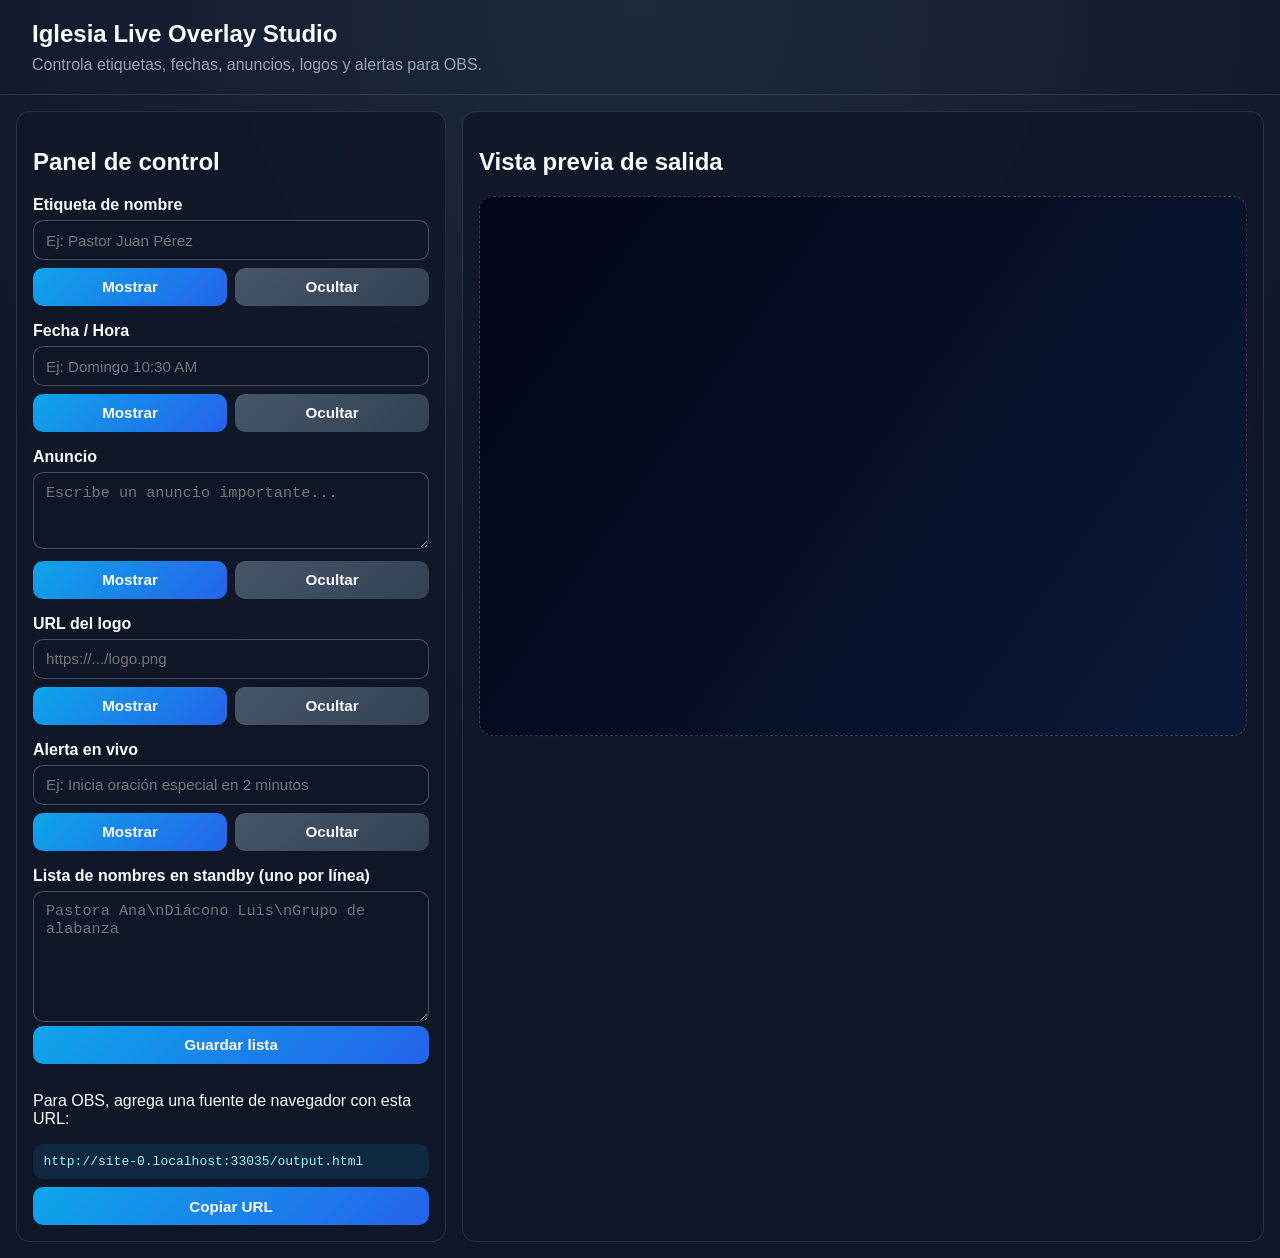
<file: index.html>
<!doctype html>
<html lang="es">
  <head>
    <meta charset="UTF-8" />
    <meta name="viewport" content="width=device-width, initial-scale=1.0" />
    <title>Iglesia Live Overlay Studio</title>
    <link rel="stylesheet" href="styles.css" />
  </head>
  <body>
    <header class="app-header">
      <h1>Iglesia Live Overlay Studio</h1>
      <p>Controla etiquetas, fechas, anuncios, logos y alertas para OBS.</p>
    </header>

    <main class="layout">
      <section class="control-panel card">
        <h2>Panel de control</h2>

        <div class="field-group">
          <label for="nameInput">Etiqueta de nombre</label>
          <input id="nameInput" type="text" placeholder="Ej: Pastor Juan Pérez" />
          <div class="actions-row">
            <button data-action="show-name">Mostrar</button>
            <button class="muted" data-action="hide-name">Ocultar</button>
          </div>
        </div>

        <div class="field-group">
          <label for="dateInput">Fecha / Hora</label>
          <input id="dateInput" type="text" placeholder="Ej: Domingo 10:30 AM" />
          <div class="actions-row">
            <button data-action="show-date">Mostrar</button>
            <button class="muted" data-action="hide-date">Ocultar</button>
          </div>
        </div>

        <div class="field-group">
          <label for="announcementInput">Anuncio</label>
          <textarea id="announcementInput" rows="3" placeholder="Escribe un anuncio importante..."></textarea>
          <div class="actions-row">
            <button data-action="show-announcement">Mostrar</button>
            <button class="muted" data-action="hide-announcement">Ocultar</button>
          </div>
        </div>

        <div class="field-group">
          <label for="logoInput">URL del logo</label>
          <input id="logoInput" type="text" placeholder="https://.../logo.png" />
          <div class="actions-row">
            <button data-action="show-logo">Mostrar</button>
            <button class="muted" data-action="hide-logo">Ocultar</button>
          </div>
        </div>

        <div class="field-group">
          <label for="alertInput">Alerta en vivo</label>
          <input id="alertInput" type="text" placeholder="Ej: Inicia oración especial en 2 minutos" />
          <div class="actions-row">
            <button data-action="show-alert">Mostrar</button>
            <button class="muted" data-action="hide-alert">Ocultar</button>
          </div>
        </div>

        <div class="field-group">
          <label for="standbyInput">Lista de nombres en standby (uno por línea)</label>
          <textarea id="standbyInput" rows="6" placeholder="Pastora Ana\nDiácono Luis\nGrupo de alabanza"></textarea>
          <button data-action="save-standby">Guardar lista</button>
          <div id="standbyList" class="standby-list"></div>
        </div>

        <div class="obs-links">
          <p>Para OBS, agrega una fuente de navegador con esta URL:</p>
          <code id="overlayUrl"></code>
          <button class="copy" data-action="copy-url">Copiar URL</button>
        </div>
      </section>

      <section class="preview-panel card">
        <h2>Vista previa de salida</h2>
        <div id="overlay" class="overlay-canvas">
          <img id="logo" class="overlay-logo hidden" alt="Logo" />
          <div id="dateBadge" class="overlay-date hidden"></div>
          <div id="nameTag" class="overlay-name hidden"></div>
          <div id="announcementBar" class="overlay-announcement hidden"></div>
          <div id="alertBox" class="overlay-alert hidden"></div>
          <button id="secretPanelBtn" class="secret-btn hidden" title="Volver al panel">◉</button>
        </div>
      </section>
    </main>

    <script src="app.js"></script>
  </body>
</html>
</file>
<file: styles.css>
:root {
  --bg: #0f172a;
  --panel: #111827;
  --card: rgba(17, 24, 39, 0.88);
  --text: #f8fafc;
  --muted: #94a3b8;
  --primary: #0ea5e9;
  --accent: #22c55e;
  --danger: #ef4444;
}

* {
  box-sizing: border-box;
}

body {
  margin: 0;
  font-family: "Inter", "Segoe UI", Arial, sans-serif;
  background: radial-gradient(circle at top, #1e293b 0%, var(--bg) 55%);
  color: var(--text);
}

.app-header {
  padding: 1.25rem 2rem;
  border-bottom: 1px solid rgba(148, 163, 184, 0.2);
}

.app-header h1 {
  margin: 0;
  font-size: 1.5rem;
}

.app-header p {
  margin: 0.5rem 0 0;
  color: var(--muted);
}

.layout {
  display: grid;
  grid-template-columns: minmax(320px, 430px) 1fr;
  gap: 1rem;
  padding: 1rem;
}

.card {
  background: var(--card);
  border: 1px solid rgba(148, 163, 184, 0.18);
  border-radius: 14px;
  padding: 1rem;
  backdrop-filter: blur(4px);
}

.field-group {
  margin-bottom: 1rem;
}

label {
  display: block;
  margin-bottom: 0.4rem;
  font-weight: 600;
}

input,
textarea,
button {
  width: 100%;
  border-radius: 10px;
  border: 1px solid rgba(148, 163, 184, 0.4);
  background: rgba(15, 23, 42, 0.9);
  color: var(--text);
  padding: 0.65rem 0.75rem;
  font-size: 0.95rem;
}

textarea {
  resize: vertical;
}

button {
  cursor: pointer;
  background: linear-gradient(135deg, var(--primary), #2563eb);
  border: none;
  font-weight: 700;
}

button.muted {
  background: linear-gradient(135deg, #475569, #334155);
}

button.copy {
  margin-top: 0.5rem;
}

.actions-row {
  display: grid;
  grid-template-columns: 1fr 1fr;
  gap: 0.5rem;
  margin-top: 0.5rem;
}

.obs-links code {
  display: block;
  margin-top: 0.5rem;
  padding: 0.65rem;
  border-radius: 10px;
  color: #a5f3fc;
  background: rgba(2, 132, 199, 0.15);
  word-break: break-all;
}

.overlay-canvas {
  position: relative;
  width: 100%;
  min-height: 540px;
  border-radius: 14px;
  overflow: hidden;
  background: linear-gradient(125deg, #020617 10%, #0b1736 90%);
  border: 1px dashed rgba(148, 163, 184, 0.3);
}

.overlay-logo {
  position: absolute;
  top: 24px;
  left: 24px;
  width: 88px;
  height: 88px;
  object-fit: contain;
  background: rgba(255, 255, 255, 0.95);
  border-radius: 12px;
  padding: 8px;
}

.overlay-date {
  position: absolute;
  top: 28px;
  right: 24px;
  background: rgba(14, 165, 233, 0.2);
  border: 1px solid rgba(56, 189, 248, 0.8);
  border-radius: 999px;
  padding: 0.45rem 0.9rem;
}

.overlay-name {
  position: absolute;
  left: 24px;
  bottom: 90px;
  font-size: 1.55rem;
  font-weight: 700;
  background: linear-gradient(135deg, rgba(14, 165, 233, 0.25), rgba(34, 197, 94, 0.3));
  border-left: 4px solid var(--accent);
  border-radius: 8px;
  padding: 0.6rem 1rem;
}

.overlay-announcement {
  position: absolute;
  left: 0;
  right: 0;
  bottom: 0;
  padding: 0.75rem 1.2rem;
  text-align: center;
  font-weight: 700;
  background: rgba(15, 23, 42, 0.9);
  border-top: 2px solid rgba(14, 165, 233, 0.7);
}

.overlay-alert {
  position: absolute;
  top: 50%;
  left: 50%;
  transform: translate(-50%, -50%);
  max-width: 80%;
  text-align: center;
  font-weight: 800;
  color: #fff7ed;
  background: linear-gradient(135deg, rgba(239, 68, 68, 0.95), rgba(127, 29, 29, 0.95));
  border: 1px solid #fecaca;
  border-radius: 12px;
  padding: 1rem 1.4rem;
  box-shadow: 0 18px 30px rgba(0, 0, 0, 0.45);
}

.secret-btn {
  position: absolute;
  right: 10px;
  top: 10px;
  width: 26px;
  height: 26px;
  border-radius: 999px;
  border: none;
  color: transparent;
  background: rgba(255, 255, 255, 0.06);
  opacity: 0.1;
}

.secret-btn:hover {
  opacity: 0.35;
}

.hidden {
  display: none;
}

.standby-list {
  margin-top: 0.75rem;
  display: grid;
  gap: 0.4rem;
}

.standby-item {
  background: rgba(14, 165, 233, 0.15);
  border: 1px solid rgba(56, 189, 248, 0.45);
  border-radius: 8px;
  padding: 0.4rem 0.6rem;
  cursor: pointer;
}

body.output-only {
  background: transparent;
}

.output-mode {
  width: 100vw;
  height: 100vh;
  min-height: 100vh;
  border: none;
  border-radius: 0;
  background: transparent;
}

@media (max-width: 980px) {
  .layout {
    grid-template-columns: 1fr;
  }

  .overlay-canvas {
    min-height: 420px;
  }
}
</file>
